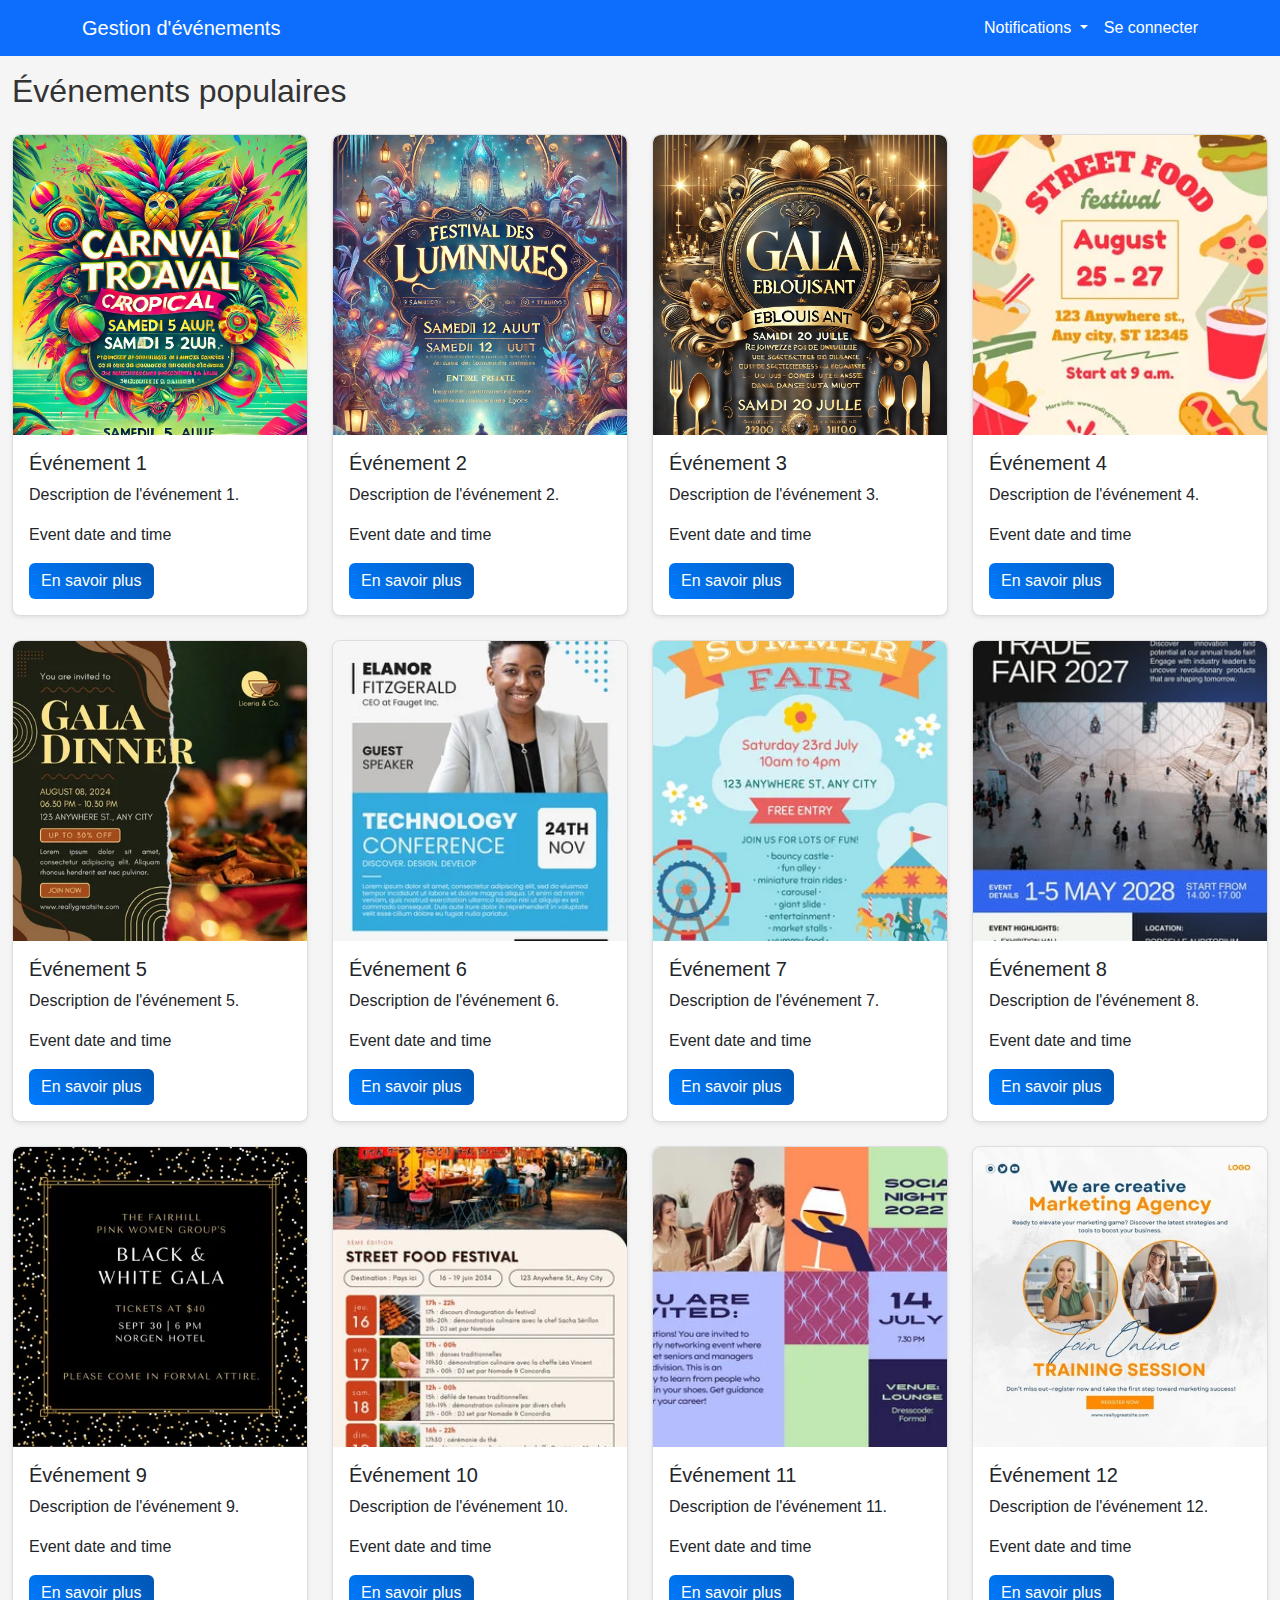
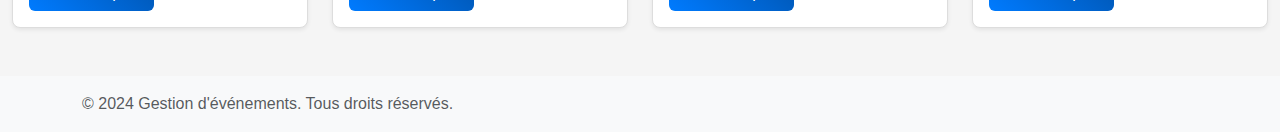
<file: index.html>
<!DOCTYPE html>
<html lang="fr">
<head>
  <meta charset="UTF-8">
  <meta name="viewport" content="width=device-width, initial-scale=1.0">
  <title>Gestion d'événements</title>
  <link href="https://cdn.jsdelivr.net/npm/bootstrap@5.3.3/dist/css/bootstrap.min.css" rel="stylesheet" integrity="sha384-QWTKZyjpPEjISv5WaRU9OFeRpok6YctnYmDr5pNlyT2bRjXh0JMhjY6hW+ALEwIH" crossorigin="anonymous">
  <link rel="stylesheet" href="style.css">
  <link rel="stylesheet" href="https://cdnjs.cloudflare.com/ajax/libs/font-awesome/6.5.2/css/all.min.css" integrity="sha512-SnH5WK+bZxgPHs44uWIX+LLJAJ9/2PkPKZ5QiAj6Ta86w+fsb2TkcmfRyVX3pBnMFcV7oQPJkl9QevSCWr3W6A==" crossorigin="anonymous" referrerpolicy="no-referrer" >
</head>
<body>
  <header>
    <nav class="navbar navbar-expand-lg navbar-dark bg-primary fixed-top">
      <div class="container">
        <a class="navbar-brand" href="#">Gestion d'événements</a>
        <div class="d-flex ms-auto">
          <div class="dropdown me-3">
            <a class="nav-link btn btn-outline-light dropdown-toggle" href="#" id="notificationsDropdown" role="button" data-bs-toggle="dropdown">
              Notifications
            </a>
            <ul class="dropdown-menu dropdown-menu-end" aria-labelledby="notificationsDropdown">
              <li><a class="dropdown-item" href="#">Notification 1: Votre événement a été approuvé.</a></li>
              <li><a class="dropdown-item" href="#">Notification 2: Nouveau commentaire sur votre événement.</a></li>
              <li><a class="dropdown-item" href="#">Notification 3: Votre profil a été mis à jour.</a></li>
              <li><a class="dropdown-item" href="#">Notification 4: Nouvel événement disponible.</a></li>
              <li><a class="dropdown-item" href="#">Notification 5: Rappel : Événement demain à 10h.</a></li>
            </ul>
          </div>
          <a class="nav-link btn btn-outline-light" href="#" id="loginLink" data-bs-toggle="modal" data-bs-target="#loginModal">Se connecter</a>
        </div>
      </div>
    </nav>
  </header>

  <main>
    <div class="container mb-3 mt-5">
      <div id="loginAlert" class="alert alert-success alert-dismissible fade show d-none mt-4" role="alert">
        <button type="button" class="btn-close" data-bs-dismiss="alert"></button>
        Connexion effectuée avec succès !
      </div>
    </div>
    <div class="modal fade" id="loginModal" tabindex="-1" aria-labelledby="loginModalLabel" aria-hidden="true">
      <div class="modal-dialog">
        <div class="modal-content">
          <div class="modal-header">
            <h5 class="modal-title w-100 text-center" id="loginModalLabel">Connexion</h5>
            <button type="button" class="btn-close" data-bs-dismiss="modal" aria-label="Close"></button>
          </div>
          <div class="modal-body">
            <form id="loginForm">
              <div class="mb-3">
                <label for="username" class="form-label">Identifiant</label>
                <input type="text" class="form-control" id="username" required>
              </div>
              <div class="mb-3">
                <label for="password" class="form-label">Mot de passe</label>
                <input type="password" class="form-control" id="password" required>
              </div>
              <button type="submit" class="btn btn-primary w-100">Se connecter</button>
            </form>
          </div>
        </div>
      </div>
    </div>
    <section id="jumbotronSection" class="jumbotron text-center d-none bg-light py-5" >
      <div class="container">
        <h1 class="display-4 fw-normal">Gestion d'événements simplifée</h1>
        <p class="lead text-muted">Organisez facilement vos événements en ligne avec notre application web.</p>
        <a href="#" class="btn btn-primary my-2" data-bs-toggle="modal" data-bs-target="#formModal">Créer un événement</a>
      </div>
    </section>
    <div class="container my-3">
      <div id="successAlert" class="alert alert-success alert-dismissible fade show d-none" role="alert">
        <button type="button" class="btn-close" data-bs-dismiss="alert"></button>
        L'événement a été créé avec succès !
      </div>
    </div>
    <div class="modal fade" id="formModal" tabindex="-1" aria-labelledby="formModalLabel">
      <div class="modal-dialog">
        <div class="modal-content">
          <div class="modal-header">
            <h5 class="modal-title" id="formModalLabel">Créer un événement</h5>
            <button type="button" class="btn-close" data-bs-dismiss="modal" aria-label="Close"></button>
          </div>
          <div class="modal-body">
            <form id="eventForm">
              <div class="mb-3">
                <label for="eventName" class="form-label">Nom de l'événement</label>
                <input type="text" class="form-control" id="eventName" required>
              </div>
              <div class="mb-3">
                <label for="eventDate" class="form-label">Date de l'événement</label>
                <input type="date" class="form-control" id="eventDate" required>
              </div>
              <div class="mb-3">
                <label for="eventTime" class="form-label">Heure de l'événement</label>
                <input type="time" class="form-control" id="eventTime" required>
              </div>
              <div class="mb-3">
                <label for="eventLocation" class="form-label">Lieu de l'événement</label>
                <input type="text" class="form-control" id="eventLocation" required>
              </div>
              <div class="mb-3">
                <label for="eventDescription" class="form-label">Description de l'événement</label>
                <textarea class="form-control" id="eventDescription" rows="3" required></textarea>
              </div>
              <button type="submit" class="btn btn-primary w-100">Soumettre</button>
            </form>
          </div>
          <div class="modal-footer">
            <button type="button" class="btn btn-secondary" data-bs-dismiss="modal">Fermer</button>
          </div>
        </div>
      </div>
    </div>
    <div class="container-fluid my-5">
      <h2 class="mb-4 mt-5 pt-4" id="eventspop">Événements populaires</h2>
      <div class="row row-cols-1 row-cols-sm-2 row-cols-lg-3 row-cols-xl-4 g-4">
        <div class="col">
          <div class="card shadow-sm">
            <img src="img/DALL·E 2024-06-27 11.49.38 - A vibrant and festive tropical carnival event poster. The title 'Carnaval Tropical' is prominently displayed at the top. The background features brigh.webp" class="card-img-top" alt="Événement 1">
            <div class="card-body">
              <h5 class="card-title">Événement 1</h5>
              <p class="card-text">Description de l'événement 1.</p>
              <p class="card-text">
                <i class="fas fa-calendar"></i> Event date and time
              </p>
              <div class="d-flex justify-content-between align-items-center">
                <a href="#" class="btn btn-primary">En savoir plus</a>
              </div>
            </div>
          </div>
        </div>
        <div class="col">
          <div class="card shadow-sm">
            <img src="img/DALL·E 2024-06-27 11.49.52 - A magical festival event poster with an enchanting design. The title 'Festival des Lumières' is prominently displayed at the top. The background featu.webp" class="card-img-top" alt="Événement 2">
            <div class="card-body">
              <h5 class="card-title">Événement 2</h5>
              <p class="card-text">Description de l'événement 2.</p>
              <p class="card-text">
                <i class="fas fa-calendar"></i> Event date and time
              </p>
              <div class="d-flex justify-content-between align-items-center">
                <a href="#" class="btn btn-primary">En savoir plus</a>
              </div>
            </div>
          </div>
        </div>
        <div class="col">
          <div class="card shadow-sm">
            <img src="img/DALL·E 2024-06-27 11.50.12 - A glamorous gala event poster with elegant design. The title 'Gala Éblouissant' is prominently displayed at the top. The background features a luxurio.webp" class="card-img-top" alt="Événement 3">
            <div class="card-body">
              <h5 class="card-title">Événement 3</h5>
              <p class="card-text">Description de l'événement 3.</p>
              <p class="card-text">
                <i class="fas fa-calendar"></i> Event date and time
              </p>
              <div class="d-flex justify-content-between align-items-center">
                <a href="#" class="btn btn-primary">En savoir plus</a>
              </div>
            </div>
          </div>
        </div>
        <div class="col">
          <div class="card shadow-sm">
            <img src="img/1.webp" class="card-img-top" alt="Événement 4">
            <div class="card-body">
              <h5 class="card-title">Événement 4</h5>
              <p class="card-text">Description de l'événement 4.</p>
              <p class="card-text">
                <i class="fas fa-calendar"></i> Event date and time
              </p>
              <div class="d-flex justify-content-between align-items-center">
                <a href="#" class="btn btn-primary">En savoir plus</a>
              </div>
            </div>
          </div>
        </div>
        <div class="col">
          <div class="card h-100 shadow-sm">
            <img src="img/2.webp" class="card-img-top" alt="Événement 5">
            <div class="card-body">
              <h5 class="card-title">Événement 5</h5>
              <p class="card-text">Description de l'événement 5.</p>
              <p class="card-text">
                <i class="fas fa-calendar"></i> Event date and time
              </p>
              <div class="d-flex justify-content-between align-items-center">
                <a href="#" class="btn btn-primary">En savoir plus</a>
              </div>
            </div>
          </div>
        </div>
        <div class="col">
          <div class="card shadow-sm">
            <img src="img/3.webp" class="card-img-top" alt="Événement 6">
            <div class="card-body">
              <h5 class="card-title">Événement 6</h5>
              <p class="card-text">Description de l'événement 6.</p>
              <p class="card-text">
                <i class="fas fa-calendar"></i> Event date and time
              </p>
              <div class="d-flex justify-content-between align-items-center">
                <a href="#" class="btn btn-primary">En savoir plus</a>
              </div>
            </div>
          </div>
        </div>
        <div class="col">
          <div class="card shadow-sm">
            <img src="img/4.webp" class="card-img-top" alt="Événement 7">
            <div class="card-body">
              <h5 class="card-title">Événement 7</h5>
              <p class="card-text">Description de l'événement 7.</p>
              <p class="card-text">
                <i class="fas fa-calendar"></i> Event date and time
              </p>
              <div class="d-flex justify-content-between align-items-center">
                <a href="#" class="btn btn-primary">En savoir plus</a>
              </div>
            </div>
          </div>
        </div>
        <div class="col">
          <div class="card shadow-sm">
            <img src="img/5.jpg" class="card-img-top" alt="Événement 8">
            <div class="card-body">
              <h5 class="card-title">Événement 8</h5>
              <p class="card-text">Description de l'événement 8.</p>
              <p class="card-text">
                <i class="fas fa-calendar"></i> Event date and time
              </p>
              <div class="d-flex justify-content-between align-items-center">
                <a href="#" class="btn btn-primary">En savoir plus</a>
              </div>
            </div>
          </div>
        </div>
        <div class="col">
          <div class="card h-100 shadow-sm">
            <img src="img/6.webp" class="card-img-top" alt="Événement 9">
            <div class="card-body">
              <h5 class="card-title">Événement 9</h5>
              <p class="card-text">Description de l'événement 9.</p>
              <p class="card-text">
                <i class="fas fa-calendar"></i> Event date and time
              </p>
              <div class="d-flex justify-content-between align-items-center">
                <a href="#" class="btn btn-primary">En savoir plus</a>
              </div>
            </div>
          </div>
        </div>
        <div class="col">
          <div class="card shadow-sm">
            <img src="img/7.webp" class="card-img-top" alt="Événement 10">
            <div class="card-body">
              <h5 class="card-title">Événement 10</h5>
              <p class="card-text">Description de l'événement 10.</p>
              <p class="card-text">
                <i class="fas fa-calendar"></i> Event date and time
              </p>
              <div class="d-flex justify-content-between align-items-center">
                <a href="#" class="btn btn-primary">En savoir plus</a>
              </div>
            </div>
          </div>
        </div>
        <div class="col">
          <div class="card h-100 shadow-sm">
            <img src="img/8.webp" class="card-img-top" alt="Événement 11">
            <div class="card-body">
              <h5 class="card-title">Événement 11</h5>
              <p class="card-text">Description de l'événement 11.</p>
              <p class="card-text">
                <i class="fas fa-calendar"></i> Event date and time
              </p>
              <div class="d-flex justify-content-between align-items-center">
                <a href="#" class="btn btn-primary">En savoir plus</a>
              </div>
            </div>
          </div>
        </div>
        <div class="col">
          <div class="card h-100 shadow-sm">
            <img src="img/9.webp" class="card-img-top" alt="Événement 12">
            <div class="card-body">
              <h5 class="card-title">Événement 12</h5>
              <p class="card-text">Description de l'événement 12.</p>
              <p class="card-text">
                <i class="fas fa-calendar"></i> Event date and time
              </p>
              <div class="d-flex justify-content-between align-items-center">
                <a href="#" class="btn btn-primary">En savoir plus</a>
              </div>
            </div>
          </div>
        </div>
      </div>
    </div>
  </main>

  <footer class="footer bg-light py-3">
    <div class="container">
      <span class="text-muted">© 2024 Gestion d'événements. Tous droits réservés.</span>
    </div>
  </footer>

  <script src="https://cdn.jsdelivr.net/npm/bootstrap@5.3.3/dist/js/bootstrap.bundle.min.js" integrity="sha384-YvpcrYf0tY3lHB60NNkmXc5s9fDVZLESaAA55NDzOxhy9GkcIdslK1eN7N6jIeHz" crossorigin="anonymous"></script>
  <script src="js/alert.js"></script>
  <script src="js/login.js"></script>
</body>
</html>
</file>
<file: style.css>
.card-img-top {
  height: 300px;
  width: 100%;
  object-fit: cover;
  border-top-left-radius: 0.5rem;
  border-top-right-radius: 0.5rem;
}
  
.btn-primary {
  background: linear-gradient(45deg, #007bff, #0056b3);
  border: none;
  transition: background 0.3s ease;
}

.btn-primary:hover {
  background: linear-gradient(45deg, #0056b3, #004085);
}
.modal-content {
  animation: fadeIn 0.5s ease;
}

@keyframes fadeIn {
  from { opacity: 0; }
  to { opacity: 1; }
}
body {
  font-family: 'Roboto', sans-serif;
  background-color: #F5F5F5; 
  color: #333333;
  margin: 0;
  padding: 0;
}
.navbar {
  background-color: #512DA8; 
}

.card {
  background-color: #FFFFFF; 
}
.modal-content {
  background-color: #FFFFFF; 
}


.modal-title {
  color: #512DA8; 
}

.btn:hover {
  color: #FFD600;
}
.card {
  border: 1px solid #ddd;
  border-radius: 0.5rem;
  overflow: hidden;
  transition: transform 0.3s ease-in-out, box-shadow 0.3s ease-in-out;
}

.card:hover {
  transform: translateY(-5px);
  box-shadow: 0 15px 30px rgba(0, 0, 0, 0.1);
}

#loginLink,
#notificationsDropdown {
  color: #fff; 
}

#loginLink:hover,
#notificationsDropdown:hover {
  color: #0056b3; 
}
</file>
